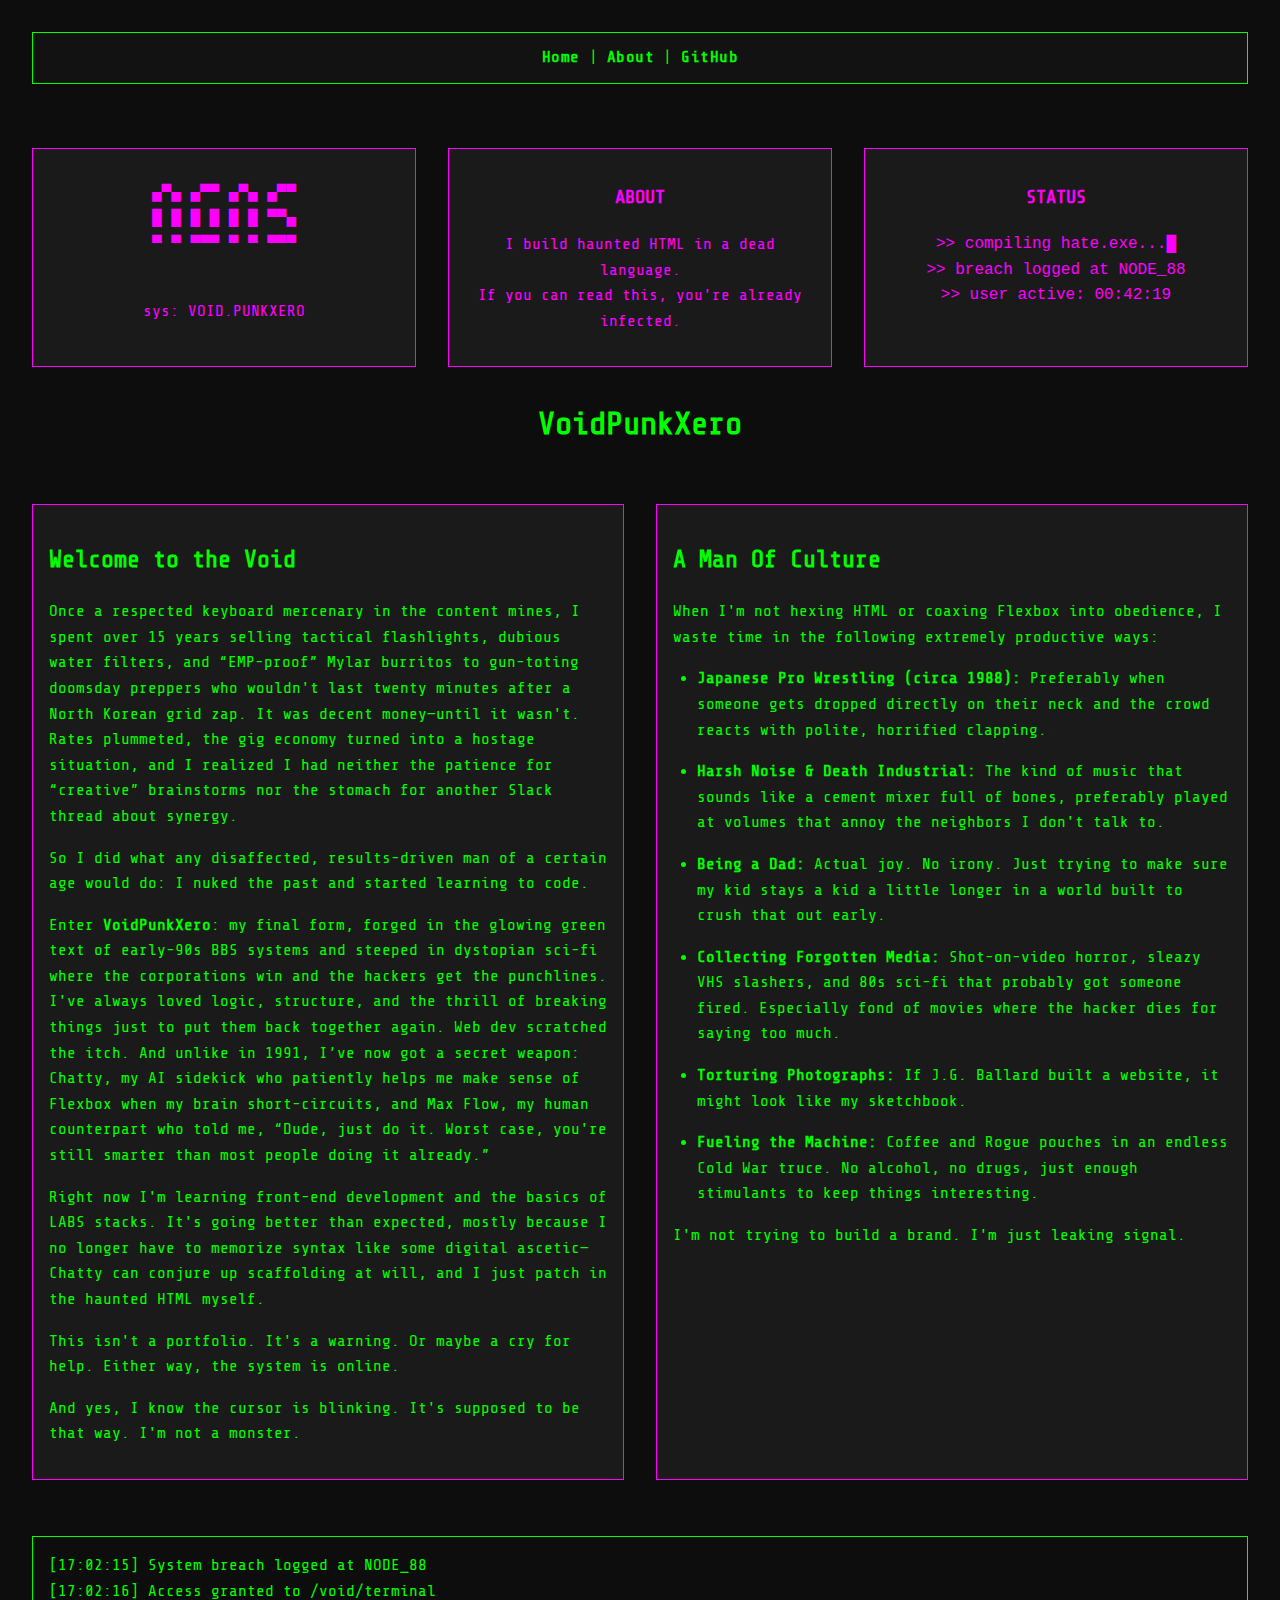
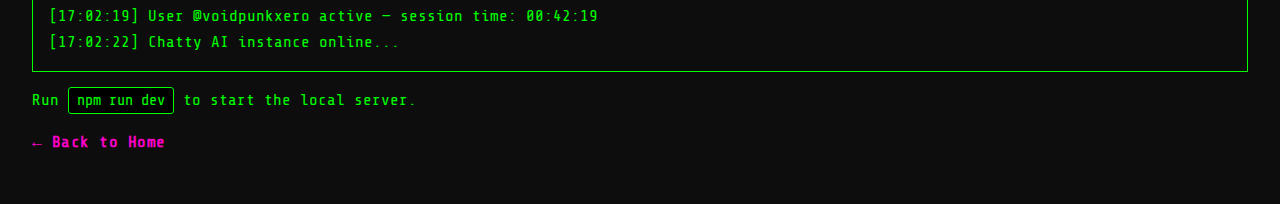
<file: index.html>
<!DOCTYPE html>
<html lang="en">
<head>
  <meta charset="UTF-8" />
  <meta name="viewport" content="width=device-width, initial-scale=1.0" />
  <title>VoidPunkXero</title>
 <link href="https://fonts.googleapis.com/css2?family=Share+Tech+Mono&display=swap" rel="stylesheet">
  <link rel="stylesheet" href="style.css" /></head>
<body>
<nav>
  <a href="index.html">Home</a> |
  <a href="about.html">About</a> |
  <a href="https://github.com/voidpunkxero" target="_blank" rel="noopener noreferrer">GitHub</a>
</nav>

 <section class="flex-container">
   <div class="column">
  <pre>
▄▀▄ ▄▀▀ ▄▀▄ ▄▀▀
█ █ █ █ █ █ ▀▀▄
▀ ▀ ▀▀▀ ▀ ▀ ▀▀▀
  </pre>
  <p>sys: VOID.PUNKXERO</p>
</div>

<div class="column">
  <h3>ABOUT</h3>
  <p>I build haunted HTML in a dead language.<br>
  If you can read this, you're already infected.</p>
</div>

<div class="column">
  <h3>STATUS</h3>
  <pre>
>> compiling hate.exe...<span class="cursor">█</span>
>> breach logged at NODE_88
>> user active: 00:42:19
  </pre>
</div>


  </section>

  <center><h1>VoidPunkXero</h1></center>
  
  <section class="flex-container">
 <div class="void">
  <h2>Welcome to the Void</h2>

  <p>Once a respected keyboard mercenary in the content mines, I spent over 15 years selling tactical flashlights, dubious water filters, and “EMP-proof” Mylar burritos to gun-toting doomsday preppers who wouldn't last twenty minutes after a North Korean grid zap. It was decent money—until it wasn't. Rates plummeted, the gig economy turned into a hostage situation, and I realized I had neither the patience for “creative” brainstorms nor the stomach for another Slack thread about synergy.</p>

  <p>So I did what any disaffected, results-driven man of a certain age would do: I nuked the past and started learning to code.</p>

  <p>Enter <strong>VoidPunkXero</strong>: my final form, forged in the glowing green text of early-90s BBS systems and steeped in dystopian sci-fi where the corporations win and the hackers get the punchlines. I've always loved logic, structure, and the thrill of breaking things just to put them back together again. Web dev scratched the itch. And unlike in 1991, I’ve now got a secret weapon: Chatty, my AI sidekick who patiently helps me make sense of Flexbox when my brain short-circuits, and Max Flow, my human counterpart who told me, “Dude, just do it. Worst case, you're still smarter than most people doing it already.”</p>

  <p>Right now I'm learning front-end development and the basics of LABS stacks. It's going better than expected, mostly because I no longer have to memorize syntax like some digital ascetic—Chatty can conjure up scaffolding at will, and I just patch in the haunted HTML myself.</p>

  <p>This isn't a portfolio. It's a warning. Or maybe a cry for help. Either way, the system is online.</p>

  <p>And yes, I know the cursor is blinking. It's supposed to be that way. I'm not a monster.</p>
</div>

  
  <div class="void">
  <h2>A Man Of Culture</h2>
  <p>When I'm not hexing HTML or coaxing Flexbox into obedience, I waste time in the following extremely productive ways:</p>

  <ul>
    <li><strong>Japanese Pro Wrestling (circa 1988):</strong> Preferably when someone gets dropped directly on their neck and the crowd reacts with polite, horrified clapping.</li>
    <li><strong>Harsh Noise & Death Industrial:</strong> The kind of music that sounds like a cement mixer full of bones, preferably played at volumes that annoy the neighbors I don't talk to.</li>
    <li><strong>Being a Dad:</strong> Actual joy. No irony. Just trying to make sure my kid stays a kid a little longer in a world built to crush that out early.</li>
    <li><strong>Collecting Forgotten Media:</strong> Shot-on-video horror, sleazy VHS slashers, and 80s sci-fi that probably got someone fired. Especially fond of movies where the hacker dies for saying too much.</li>
    <li><strong>Torturing Photographs:</strong> If J.G. Ballard built a website, it might look like my sketchbook.</li>
    <li><strong>Fueling the Machine:</strong> Coffee and Rogue pouches in an endless Cold War truce. No alcohol, no drugs, just enough stimulants to keep things interesting.</li>
  </ul>

  <p>I'm not trying to build a brand. I'm just leaking signal.</p>
</div>

</section>

<div class="log-block">
  <pre>
[17:02:15] System breach logged at NODE_88
[17:02:16] Access granted to /void/terminal
[17:02:19] User @voidpunkxero active — session time: 00:42:19
[17:02:22] Chatty AI instance online...</pre>
</div>

<p>Run <code>npm run dev</code> to start the local server.</p>



  <p><a href="index.html">← Back to Home</a></p>



</body>
</html>
</file>
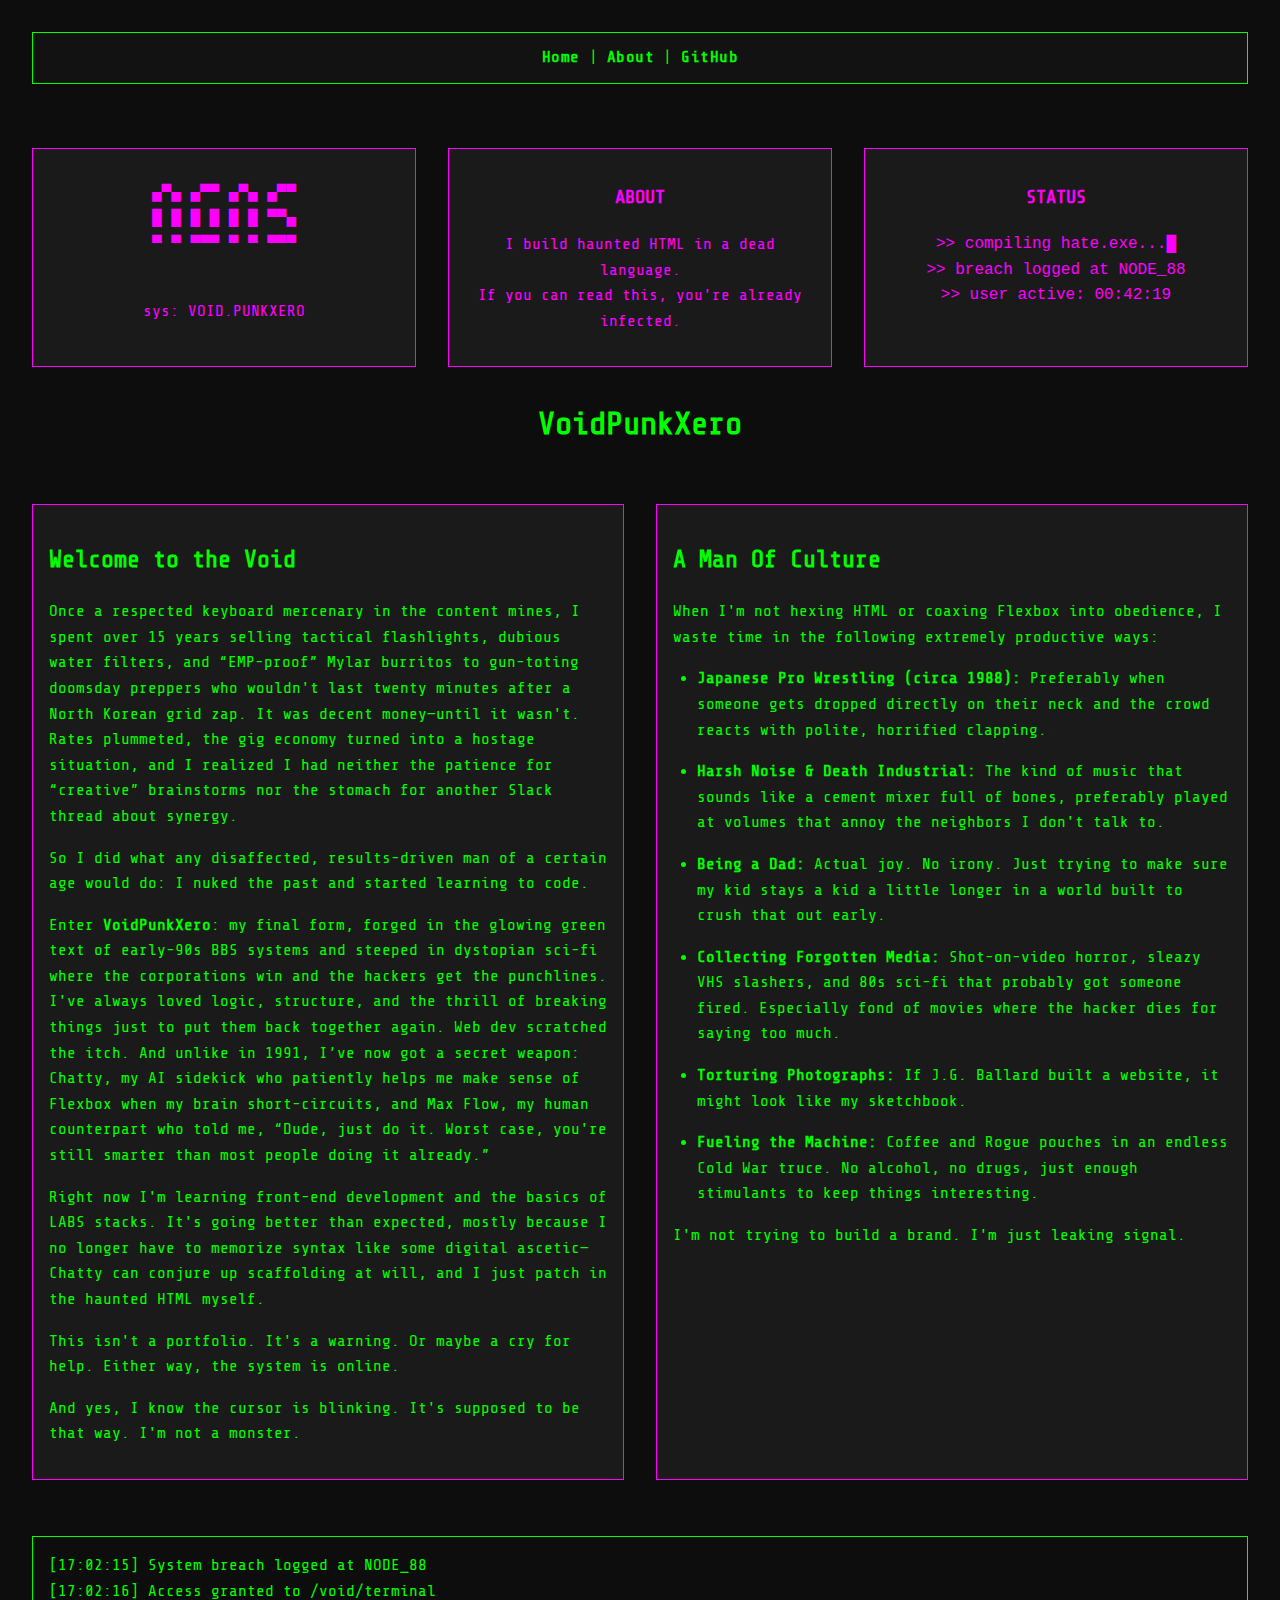
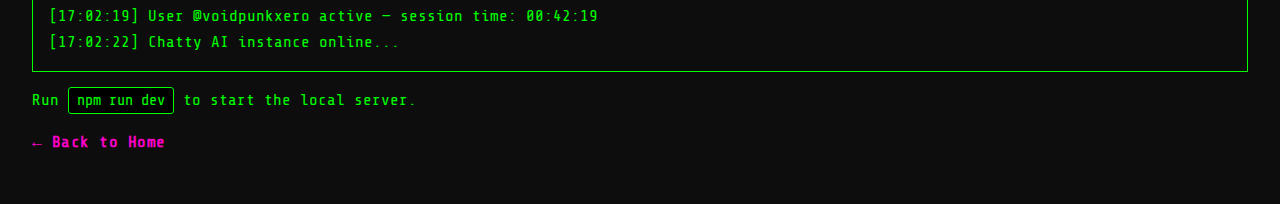
<file: about.html>
<!DOCTYPE html>
<html lang="en">
<head>
  <meta charset="UTF-8" />
  <meta name="viewport" content="width=device-width, initial-scale=1.0" />
  <title>VoidPunkXero</title>
 <link href="https://fonts.googleapis.com/css2?family=Share+Tech+Mono&display=swap" rel="stylesheet">
  <link rel="stylesheet" href="style.css" /></head>
<body>
<nav>
  <a href="index.html">Home</a> |
  <a href="about.html">About</a> |
  <a href="https://github.com/voidpunkxero" target="_blank" rel="noopener noreferrer">GitHub</a>
</nav>

 <section class="flex-container">
   <div class="column">
  <pre>
▄▀▄ ▄▀▀ ▄▀▄ ▄▀▀
█ █ █ █ █ █ ▀▀▄
▀ ▀ ▀▀▀ ▀ ▀ ▀▀▀
  </pre>
  <p>sys: VOID.PUNKXERO</p>
</div>

<div class="column">
  <h3>ABOUT</h3>
  <p>I build haunted HTML in a dead language.<br>
  If you can read this, you're already infected.</p>
</div>

<div class="column">
  <h3>STATUS</h3>
  <pre>
>> compiling hate.exe...<span class="cursor">█</span>
>> breach logged at NODE_88
>> user active: 00:42:19
  </pre>
</div>


  </section>

  <center><h1>VoidPunkXero</h1></center>
  
  <section class="flex-container">
 <div class="void">
  <h2>Welcome to the Void</h2>

  <p>Once a respected keyboard mercenary in the content mines, I spent over 15 years selling tactical flashlights, dubious water filters, and “EMP-proof” Mylar burritos to gun-toting doomsday preppers who wouldn't last twenty minutes after a North Korean grid zap. It was decent money—until it wasn't. Rates plummeted, the gig economy turned into a hostage situation, and I realized I had neither the patience for “creative” brainstorms nor the stomach for another Slack thread about synergy.</p>

  <p>So I did what any disaffected, results-driven man of a certain age would do: I nuked the past and started learning to code.</p>

  <p>Enter <strong>VoidPunkXero</strong>: my final form, forged in the glowing green text of early-90s BBS systems and steeped in dystopian sci-fi where the corporations win and the hackers get the punchlines. I've always loved logic, structure, and the thrill of breaking things just to put them back together again. Web dev scratched the itch. And unlike in 1991, I’ve now got a secret weapon: Chatty, my AI sidekick who patiently helps me make sense of Flexbox when my brain short-circuits, and Max Flow, my human counterpart who told me, “Dude, just do it. Worst case, you're still smarter than most people doing it already.”</p>

  <p>Right now I'm learning front-end development and the basics of LABS stacks. It's going better than expected, mostly because I no longer have to memorize syntax like some digital ascetic—Chatty can conjure up scaffolding at will, and I just patch in the haunted HTML myself.</p>

  <p>This isn't a portfolio. It's a warning. Or maybe a cry for help. Either way, the system is online.</p>

  <p>And yes, I know the cursor is blinking. It's supposed to be that way. I'm not a monster.</p>
</div>

  
  <div class="void">
  <h2>A Man Of Culture</h2>
  <p>When I'm not hexing HTML or coaxing Flexbox into obedience, I waste time in the following extremely productive ways:</p>

  <ul>
    <li><strong>Japanese Pro Wrestling (circa 1988):</strong> Preferably when someone gets dropped directly on their neck and the crowd reacts with polite, horrified clapping.</li>
    <li><strong>Harsh Noise & Death Industrial:</strong> The kind of music that sounds like a cement mixer full of bones, preferably played at volumes that annoy the neighbors I don't talk to.</li>
    <li><strong>Being a Dad:</strong> Actual joy. No irony. Just trying to make sure my kid stays a kid a little longer in a world built to crush that out early.</li>
    <li><strong>Collecting Forgotten Media:</strong> Shot-on-video horror, sleazy VHS slashers, and 80s sci-fi that probably got someone fired. Especially fond of movies where the hacker dies for saying too much.</li>
    <li><strong>Torturing Photographs:</strong> If J.G. Ballard built a website, it might look like my sketchbook.</li>
    <li><strong>Fueling the Machine:</strong> Coffee and Rogue pouches in an endless Cold War truce. No alcohol, no drugs, just enough stimulants to keep things interesting.</li>
  </ul>

  <p>I'm not trying to build a brand. I'm just leaking signal.</p>
</div>

</section>

<div class="log-block">
  <pre>
[17:02:15] System breach logged at NODE_88
[17:02:16] Access granted to /void/terminal
[17:02:19] User @voidpunkxero active — session time: 00:42:19
[17:02:22] Chatty AI instance online...</pre>
</div>

<p>Run <code>npm run dev</code> to start the local server.</p>



  <p><a href="index.html">← Back to Home</a></p>



</body>
</html>
</file>
<file: style.css>
/* === Global === */
body {
  background-color: #0d0d0d;
  color: #00ff00;
  font-family: 'Share Tech Mono', monospace;
  font-size: 1rem;
  line-height: 1.6;
  padding: 2rem;
  margin: 0;
}

nav {
  background-color: #121212;
  border: 1px solid #00ff00;
  padding: 0.75rem;
  text-align: center;
  margin-bottom: 2rem;
}
nav a {
  color: #00ff00;
  text-decoration: none;
  font-weight: bold;
  letter-spacing: 0.5px;
  text-shadow: none;
}
/* BASE STYLE: minimal, no glow */

/* links */

/* All links: same color, no glow, no outline */
a {
  color: #ff00c8;
  text-decoration: none;
  font-weight: bold;
  letter-spacing: 0.5px;
  text-shadow: none;
  outline: none;
}

/* Remove default focus outline (keyboard/tab clicks) */

a:focus {
  outline: none;
}

/* Hover: always underline */
a:hover {
  text-decoration: underline;
}

/* Visited: same color, underline always */
a:visited {
  color: #ff00c8;
  text-decoration: underline;
  text-shadow: none;
  outline: none;
}

.container {
  display: flex;
}

.flex-container {
  display: flex;
  gap: 2rem;
  justify-content: space-between;
  align-items: stretch;
  margin-bottom: 2rem; /* creates spacing from BBS post */
}


.column {
  flex: 1;
  background-color: #1a1a1a;
  color: #ff00ff;
  border: 1px solid #ff00ff;
  padding: 1rem;
  margin-top: 2rem;
  text-align: center;
}

.column pre {
  text-align: center;
}

.void {
  flex: 1;
  gap: 1rem;
  background-color: #1a1a1a;
  border: 1px solid #ff00ff;
  padding: 1rem;
  margin-top: 2rem;
  margin-bottom: 1.5rem;
  font-family: inherit;
  text-align: left;

}

.void ul {
  padding-left: 1.5rem;
  list-style-position: outside;
}

.void li {
  margin-bottom: 1rem;
  line-height: 1.6;
}

.cursor {
  display: inline-block;
  width: 1ch;
  animation: blink 1s steps(2, start) infinite;
  color: #ff00ff; /* Match CRT aesthetic */
}

@keyframes blink {
  0%, 100% {
    opacity: 1;
  }
  50% {
    opacity: 0;
  }
}

.log-block pre {
  background-color: #0d0d0d;
  color: #00ff00;
  font-family: 'Share Tech Mono', monospace;
  border: 1px solid #00ff00;
  padding: 1rem;
  margin-top: 2rem;
}

code {
  background-color: #000;
  color: #00ff00;
  font-family: 'Share Tech Mono', monospace;
  padding: 0.25rem 0.5rem;
  border: 1px solid #00ff00;
  border-radius: 3px;
  font-size: 0.95rem;
}



/* Created by VoidPunkXero – Day 2 of the grind */
</file>
